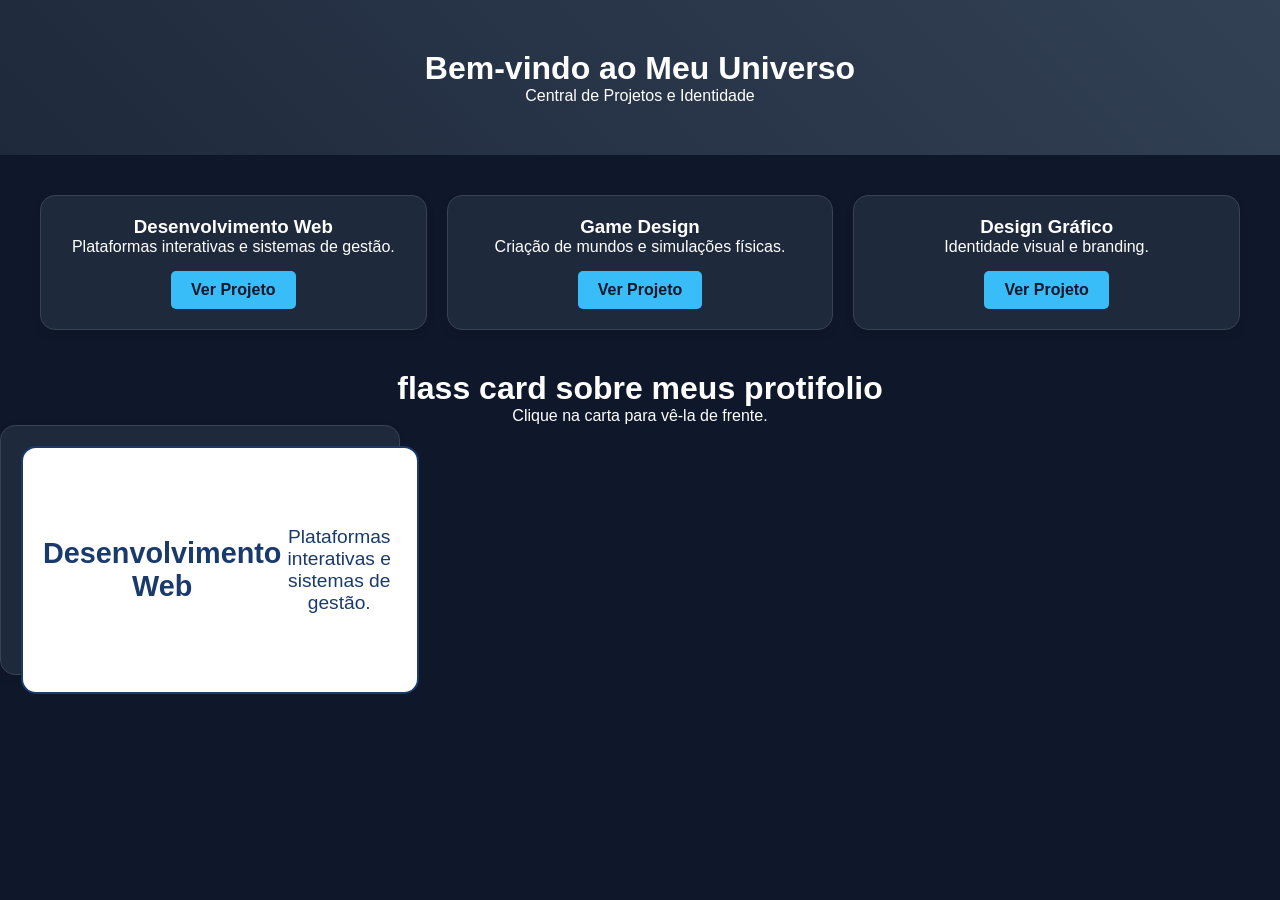
<file: index.html>
<!DOCTYPE html>
<html lang="pt-br">
<head>
    <meta charset="UTF-8">
    <title>Meu Mundo Digital</title>
    <link rel="stylesheet" href="porti.css">
</head>
<body>
    <header>
        <h1>Bem-vindo ao Meu Universo</h1>
        <p>Central de Projetos e Identidade</p>
    </header>

    <main class="container">
        <div class="card">
            <h3>Desenvolvimento Web</h3>
            <p>Plataformas interativas e sistemas de gestão.</p>
            <a href="#" class="btn">Ver Projeto</a>
        </div>

        <div class="card">
            <h3>Game Design</h3>
            <p>Criação de mundos e simulações físicas.</p>
            <a href="#" class="btn">Ver Projeto</a>
        </div>
        <div class="card">
            <h3>Design Gráfico</h3>
            <p>Identidade visual e branding.</p>
            <a href="#" class="btn">Ver Projeto</a>
    </main>
            <h1>flass card sobre meus protifolio</h1>
            <p class="hint">Clique na carta para vê-la de frente.</p>
        <div class="card-container" onclick="this.querySelector('.card').classList.toggle('flipped')">
            <div class="card">
                <div class="card-face card-front">
                    <h2>Desenvolvimento Web</h2>
                    <p>Plataformas interativas e sistemas de gestão.</p>
                </div>
                <div class="card-face card-back">
                    <h2>Detalhes do Projeto</h2>
                    <p>Este projeto envolve a criação de um sistema de gestão para uma empresa de médio porte, utilizando tecnologias modernas como React e Node.js.</p>
                </div>
            <div class="progress" id="progress">card 1 de 8</div>
            <div class="controls">
            <button onclick="prevCard()">Anterior</button>
            <button onclick="nextCard()">Próximo</button>
        </div>
</body>
</html>
</file>
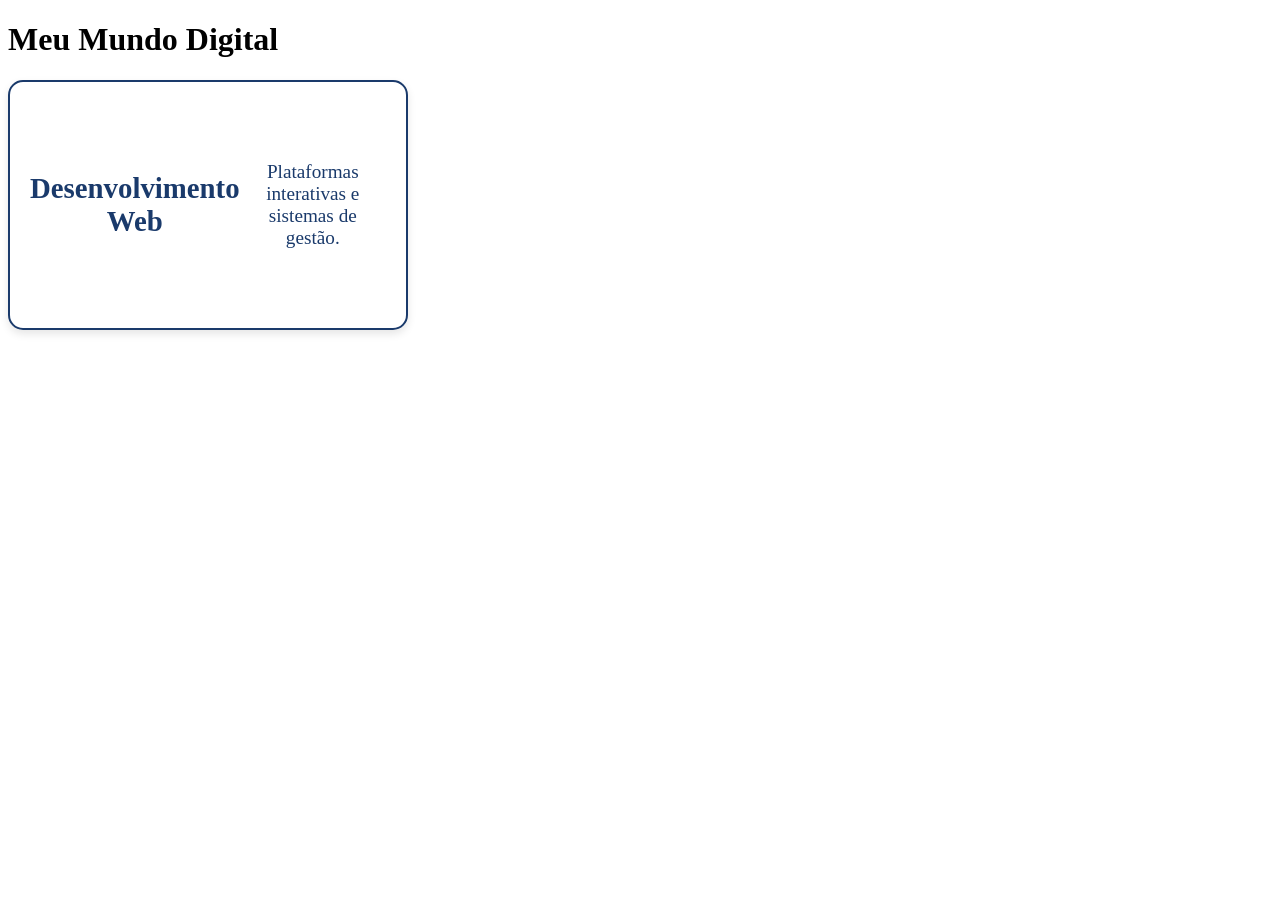
<file: teste.html>
<!DOCTYPE html>
<html lang="pt-br">
<head>
    <meta charset="UTF-8">
    <meta name="viewport" content="width=device-width, initial-scale=1.0">
    <title>Document</title>
</head>
<body>
    <style>  
        .card-container {
            perspective: 1000px;
            width: 400px;
            height: 250px;
            cursor: pointer;
        }
        .card {
            width: 100%;
            height: 100%;
            position: relative;
            transform-style: preserve-3d;
            transition: transform 0.6s;
            box-shadow: 0 4px 8px rgba(0,0,0,0.1);
            border-radius: 15px;
        }
        .card.flipped {
            transform: rotateY(180deg);
        }
        .card-face {
            position: absolute;
            width: 100%;
            height: 100%;
            backface-visibility: hidden;
            display: flex;
            align-items: center;
            justify-content: center;
            padding: 20px;
            box-sizing: border-box;
            text-align: center;
            border-radius: 15px;
            font-size: 1.2rem;
            font-weight: 500;
        }
        .card-front {
            background-color: #ffffff;
            color: #1a3a6b;
            border: 2px solid #1a3a6b;
        }
        .card-back {
            background-color: #1a3a6b;
            color: #ffffff;
            transform: rotateY(180deg);
        }
        .controls {
            margin-top: 30px;
            display: flex;
            gap: 20px;
        }
        </style>
    <h1>Meu Mundo Digital</h1>

    <div class="card-container" onclick="this.querySelector('.card').classList.toggle('flipped')">
        <div class="card">
            <div class="card-face card-front">
                <h2>Desenvolvimento Web</h2>
                <p>Plataformas interativas e sistemas de gestão.</p>
            </div>
            <div class="card-face card-back">
                <h2>Detalhes do Projeto</h2>
                <p>Este projeto envolve a criação de um sistema de gestão para uma empresa fictícia, utilizando tecnologias modernas como React e Node.js.</p>
            </div>
</body>
</html>
</file>
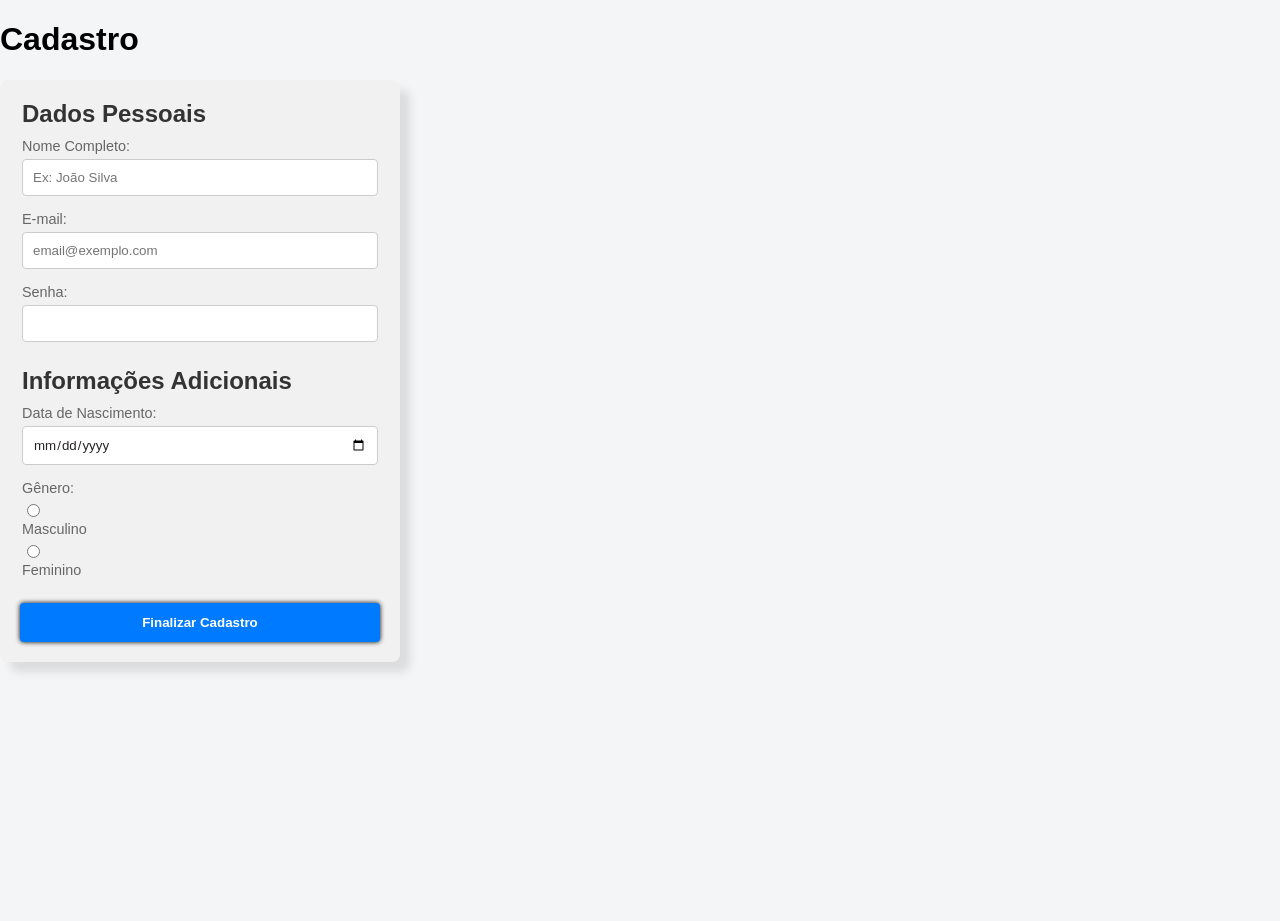
<file: App/App/cadastro.html>
<!DOCTYPE html>
<html lang="pt-br">
<head>
    <meta charset="UTF-8">
    <meta name="viewport" content="width=device-width, initial-scale=1.0">
    <title>Cadastro_do_site_do_Davi</title>
    <link rel="stylesheet" href="cadastro.css">
</head>
<body>
    <header>
        <h1>Cadastro</h1>
<script src=></script>

<form action= method="POST" >
    
    <fieldset>
        <legend>Dados Pessoais</legend>

       
        <div>
            <label for="nome">Nome Completo:</label>
            <input type="text" id="nome" name="nome" placeholder="Ex: João Silva" required>
        </div>

      
        <div>
            <label for="email">E-mail:</label>
            <input type="email" id="email" name="email" placeholder="email@exemplo.com" required>
        </div>

       
        <div>
            <label for="senha">Senha:</label>
            <input type="password" id="senha" name="senha" required>
        </div>
    </fieldset>

    <fieldset>
        <legend>Informações Adicionais</legend>

        
        <div>
            <label for="nascimento">Data de Nascimento:</label>
            <input type="date" id="nascimento" name="nascimento">
        </div>

       
        <div>
            <label>Gênero:</label>
            <input type="radio" id="masc" name="genero" value="M">
            <label for="masc">Masculino</label>
            
            <input type="radio" id="fem" name="genero" value="F">
            <label for="fem">Feminino</label>
        </div>
    </fieldset>

    <button type="submit">Finalizar Cadastro</button>
</form>
    </header>
    <article>  </article>
    <div></div>
</body>
</html>
</file>
<file: porti.css>
* {
    margin: 0;
    padding: 0;
    box-sizing: border-box;
    font-family: 'Segoe UI', Tahoma, Geneva, Verdana, sans-serif;
}

body {
    background-color: #0f172a; /* Azul escuro moderno */
    color: white;
    text-align: center;
}

header {
    padding: 50px 20px;
    background: linear-gradient(45deg, #1e293b, #334155);
}

.container {
    display: grid;
    grid-template-columns: repeat(auto-fit, minmax(250px, 1fr));
    gap: 20px;
    padding: 40px;
}

.card {
    background: #1e293b;
    padding: 20px;
    border-radius: 12px;
    border: 1px solid #384455;
    transition: transform 0.3s;
}

.card:hover {
    transform: translateY(-10px);
    border-color: #38bdf8;
}

.btn {
    display: inline-block;
    margin-top: 15px;
    padding: 10px 20px;
    background-color: #38bdf8;
    color: #0f172a;
    text-decoration: none;
    font-weight: bold;
    border-radius: 5px;
}

 .card-container {
            perspective: 1000px;
            width: 400px;
            height: 250px;
            cursor: pointer;
        }
        .card {
            width: 100%;
            height: 100%;
            position: relative;
            transform-style: preserve-3d;
            transition: transform 0.6s;
            box-shadow: 0 4px 8px rgba(0,0,0,0.1);
            border-radius: 15px;
        }
        .card.flipped {
            transform: rotateY(180deg);
        }
        .card-face {
            position: absolute;
            width: 100%;
            height: 100%;
            backface-visibility: hidden;
            display: flex;
            align-items: center;
            justify-content: center;
            padding: 20px;
            box-sizing: border-box;
            text-align: center;
            border-radius: 15px;
            font-size: 1.2rem;
            font-weight: 500;
        }
        .card-front {
            background-color: #ffffff;
            color: #1a3a6b;
            border: 2px solid #1a3a6b;
        }
        .card-back {
            background-color: #1a3a6b;
            color: #ffffff;
            transform: rotateY(180deg);
        }
        .controls {
            margin-top: 30px;
            display: flex;
            gap: 20px;
        }
</file>
<file: App/App/cadastro.css>
* {
    margin: 20;
    padding: 0;
    box-sizing: border-box; 
    font-family: 'Segoe UI', Tahoma, Geneva, Verdana, sans-serif;
}


body {
    background-color: #f4f5f7;
    justify-content: center;
    align-items: center;
    min-height: 100vh; 
    place-items: center;
    margin: 0;
    size: 200px;
}
form {
    background-color: rgb(241, 241, 241);
    padding: 20px;
    border-radius: 8px;
    box-shadow: 10px 10px 10px rgba(0, 0, 0, 0.1); 
    width: 100%;
    max-width: 400px;
    ;
}

fieldset {
    border: none; 
    margin-bottom: 10px;
}

legend {
    font-weight: bold;
    font-size: 1.5rem;
    margin-bottom: 10px;
    color: #333;
}

div {
    margin-bottom: 15px;
}

label {
    display: block; 
    margin-bottom: 5px;
    font-size: 0.9rem;
    color: #666;
}

input[type="text"],
input[type="email"],
input[type="password"],
input[type="date"] {
    width: 100%;
    padding: 10px;
    border: 1px solid #ccc;
    border-radius: 4px;
    outline: none; 
    color: #292525;
    transition: border-color 0.3s, box-shadow 0.3s;
}

input:focus {
    border-color: #007bff;
    box-shadow: 0 0 5px rgba(0, 123, 255, 0.2);
}

button {
    width: 100%;
    padding: 12px;
    background-color: #007bff;
    color: white;
    border: none;
    border-radius: 4px;
    cursor: pointer;
    font-weight: bold;
    transition: background 0.3s; 
    box-shadow: 0 0 5px black;
}

button:hover {
    background-color: #0056b3;
}
</file>
